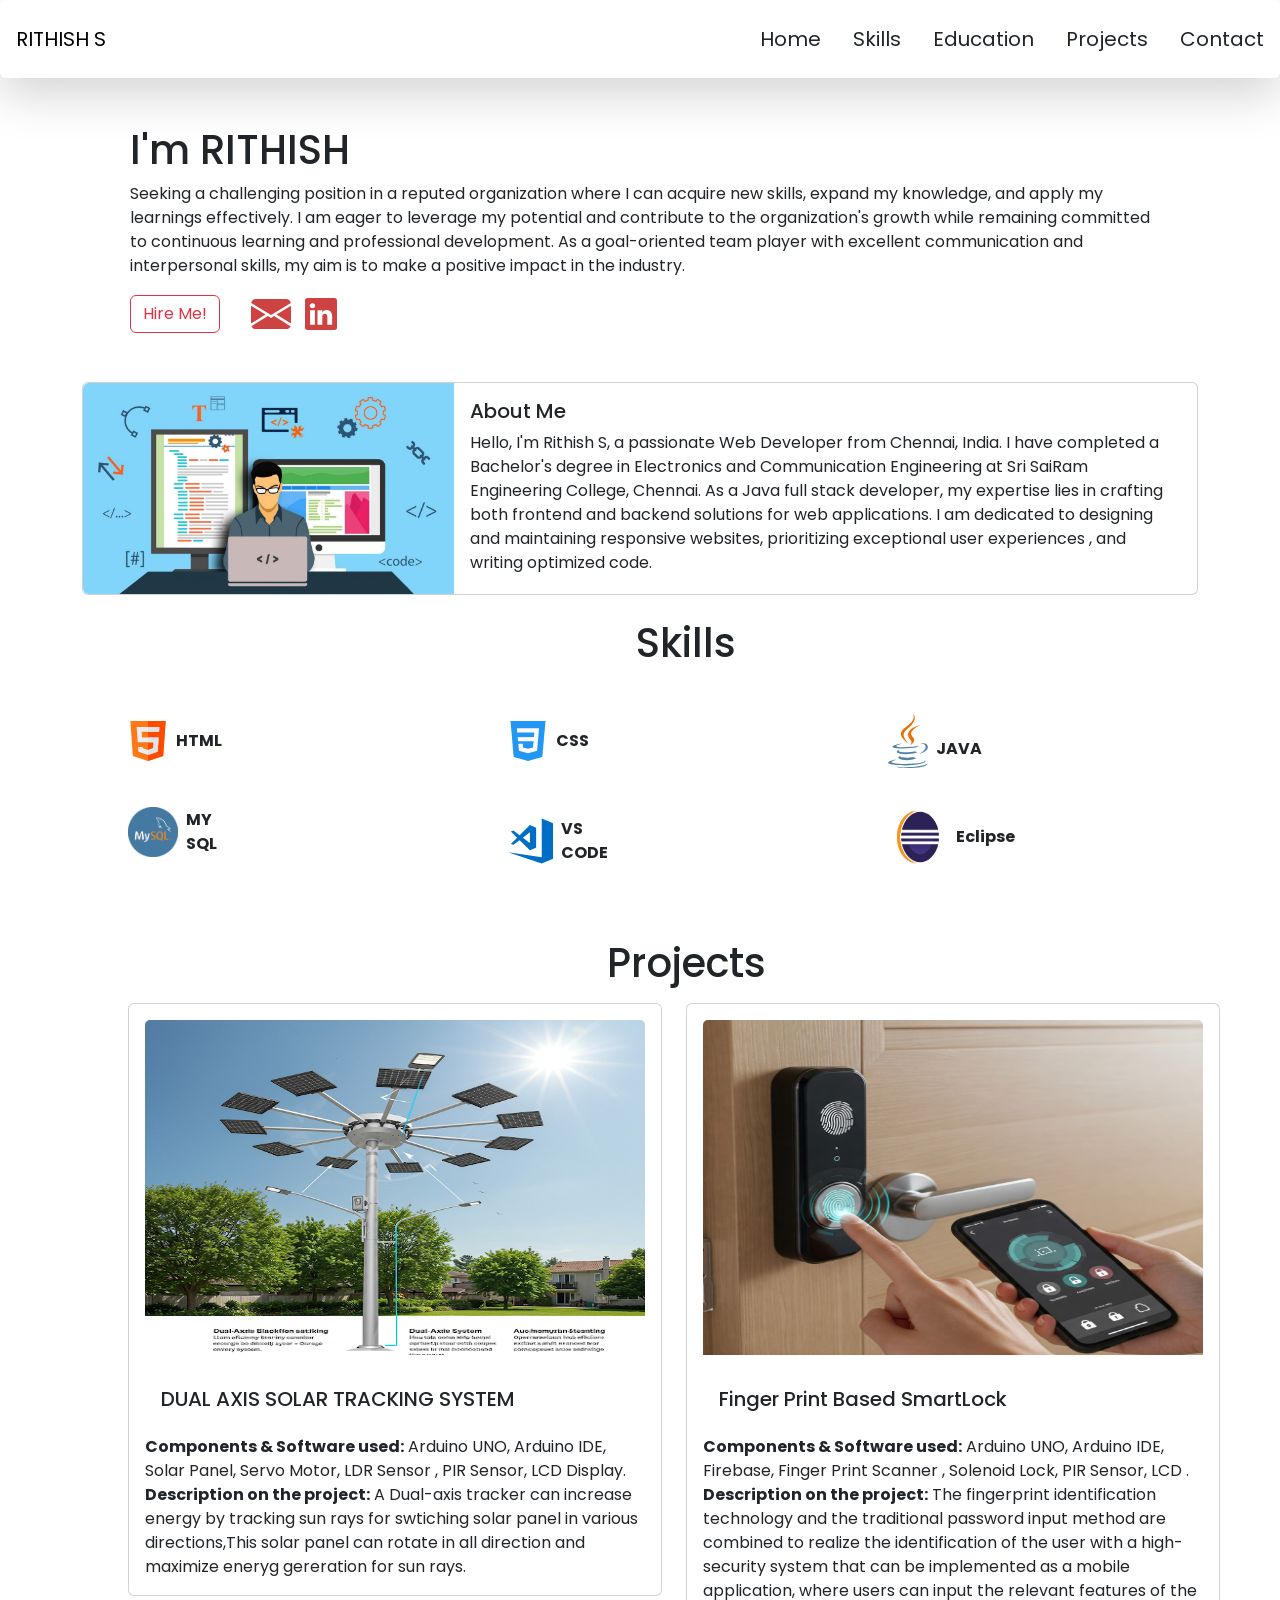
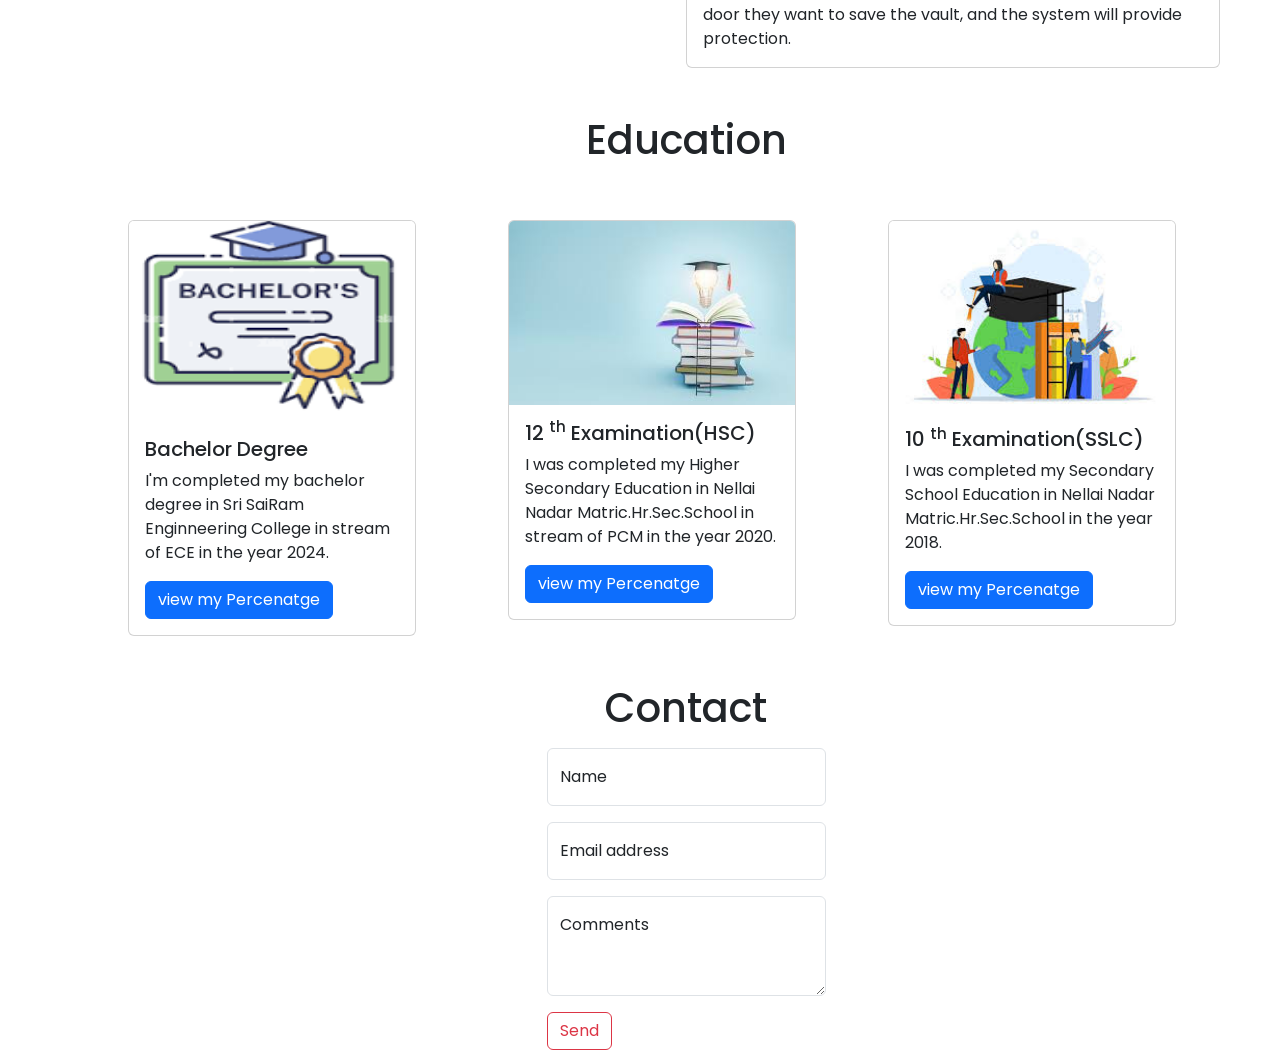
<file: index.html>
<!DOCTYPE html>
<html lang="en">
<head>
    <meta charset="UTF-8">
    <meta name="viewport" content="width=device-width, initial-scale=1.0">
    <title >Portfolio</title>
    <link rel="stylesheet" href="portfolio.css">
    <link href="https://cdn.jsdelivr.net/npm/bootstrap@5.0.2/dist/css/bootstrap.min.css" rel="stylesheet" integrity="sha384-EVSTQN3/azprG1Anm3QDgpJLIm9Nao0Yz1ztcQTwFspd3yD65VohhpuuCOmLASjC" crossorigin="anonymous">
    <link rel="preconnect" href="https://fonts.googleapis.com">
<link rel="preconnect" href="https://fonts.gstatic.com" crossorigin>

<!-- Google Font -->
<link href="https://fonts.googleapis.com/css2?family=Poppins:wght@300;400;700&display=swap" rel="stylesheet">
    
<!-- Bootstrap CSS -->
<link href="https://cdn.jsdelivr.net/npm/bootstrap@5.3.0/dist/css/bootstrap.min.css" rel="stylesheet">
<style>
  body {
      font-family: 'Poppins', sans-serif;
  }
</style>
  
</head>
<body>
    <nav class="navbar navbar-light shadow-lg   bg-body rounded" >
        <a class="navbar-brand p-3" href="#">RITHISH S</a>
    
    <ul class="nav">
           
        <li class="nav-item">
          <a class="nav-link active text-dark fs-5 "  href="#home" >Home</a>
        </li>
        <li class="nav-item">
            <a class="nav-link active text-dark fs-5"  href="#skills">Skills</a>
          </li>
          <li class="nav-item">
            <a class="nav-link active text-dark fs-5" href="#edu">Education</a>
          </li>
          <li class="nav-item">
            <a class="nav-link active text-dark fs-5 " href="#projects">Projects</a>
          </li>
          <li class="nav-item">
            <a class="nav-link active text-dark fs-5 "  href="#contact">Contact</a>
          </li>
    </ul>
</nav>
<div class="container" id="home">
    <div class="row">

        <div class="col text-lg-left m-5">
            <h1>I'm RITHISH</h1>
            <p>
                Seeking a challenging position in a reputed organization where I can acquire new skills, expand my knowledge,
                and apply my learnings effectively. I am eager to leverage my potential and contribute to the organization's
                growth while remaining committed to continuous learning and professional development. As a goal-oriented
                team player with excellent communication and interpersonal skills, my aim is to make a positive impact in the
                industry.
            </p>
       
              
            <!-- <button type="button" class="btn btn-outline-danger"> click it</button>  -->
             <!-- Button trigger modal -->
<button type="button" class="btn btn-outline-danger" data-bs-toggle="modal" data-bs-target="#staticBackdrop">
  Hire Me!
</button>

<!-- Modal -->
<div class="modal fade" id="staticBackdrop" data-bs-backdrop="static" data-bs-keyboard="false" tabindex="-1" aria-labelledby="staticBackdropLabel" aria-hidden="true">
  <div class="modal-dialog">
    <div class="modal-content">
      <div class="modal-header">
        <h5 class="modal-title" id="staticBackdropLabel">Msg!</h5>
        <button type="button" class="btn-close" data-bs-dismiss="modal" aria-label="Close"></button>
      </div>
      <div class="modal-body">
        Thank you! for Visiting My Portfolio.
      </div>
      <div class="modal-footer">
        <button type="button" class="btn btn-secondary" data-bs-dismiss="modal">Close</button>
      </div>
    </div>
  </div>
</div>

            <a href="mailto:rithishsampath@gmail.com">
              <svg xmlns="http://www.w3.org/2000/svg" width="46" height="40" fill="currentColor" class="bi bi-envelope-fill ms-4" viewBox="0 0 16 16" style="color: rgb(207, 66, 66);">
              <path d="M.05 3.555A2 2 0 0 1 2 2h12a2 2 0 0 1 1.95 1.555L8 8.414zM0 4.697v7.104l5.803-3.558zM6.761 8.83l-6.57 4.027A2 2 0 0 0 2 14h12a2 2 0 0 0 1.808-1.144l-6.57-4.027L8 9.586zm3.436-.586L16 11.801V4.697z"/>
              </svg></a>
              <a href="https://www.linkedin.com/in/rithish-s7/" target="_blank">
                <svg xmlns="http://www.w3.org/2000/svg" width="46" height="32" fill="currentColor" class="bi bi-linkedin" style="color: rgb(207, 66, 66);" viewBox="0 0 16 16">
                  <path d="M0 1.146C0 .513.526 0 1.175 0h13.65C15.474 0 16 .513 16 1.146v13.708c0 .633-.526 1.146-1.175 1.146H1.175C.526 16 0 15.487 0 14.854zm4.943 12.248V6.169H2.542v7.225zm-1.2-8.212c.837 0 1.358-.554 1.358-1.248-.015-.709-.52-1.248-1.342-1.248S2.4 3.226 2.4 3.934c0 .694.521 1.248 1.327 1.248zm4.908 8.212V9.359c0-.216.016-.432.08-.586.173-.431.568-.878 1.232-.878.869 0 1.216.662 1.216 1.634v3.865h2.401V9.25c0-2.22-1.184-3.252-2.764-3.252-1.274 0-1.845.7-2.165 1.193v.025h-.016l.016-.025V6.169h-2.4c.03.678 0 7.225 0 7.225z"/>
                </svg>
              </a>
              
        </div>
    </div>
</div>
        <div class="container">
          <div class="card mb-3" style="max-width:auto;">
            <div class="row g-0">
              <div class="col-md-4">
                <img src="assests/devp.jpg" class="img-fluid rounded-start" alt="devp.jpg">
              </div>
              <div class="col-md-8">
                <div class="card-body">
                  <h5 class="card-title">About Me</h5>
                  <p class="card-text">  Hello, I'm Rithish S, a passionate Web Developer from Chennai, India. I have completed a Bachelor's degree in Electronics and Communication Engineering at Sri SaiRam Engineering College, Chennai.

                    As a  Java full stack developer, my expertise lies in crafting both frontend and backend solutions for web applications. I am dedicated to designing and maintaining responsive websites, prioritizing exceptional user experiences , and writing optimized code.</p>
                  
                </div>
              </div>
            </div>
          </div>
        </div>
      
        <div class="container me-4  " id="skills"> 
          <h1 class="text-lg-center m-4">Skills</h1>
          <div class="row">
            <div class="col-4">
            <div class="col-3">
          <div class="d-flex align-items-center">
            <img src="assests/html.svg" width="40" height="100"   alt="icon"   class="me-2">
            <span class="fw-bold">HTML</span>
        </div>
        </div>

        <div class="col-3">
          <div class="d-flex align-items-center">
            <img src="assests/mysql_light.png" width="50" height="50"   alt="icon"   class="me-2 mt-3">
            <span class="fw-bold mt-3">MY SQL</span>
        </div>
        </div>
        
            </div>
            <div class="col-4">
              
  
          <div class="col-3">
            <div class="d-flex align-items-center">
              <img src="assests/css.svg" width="40" height="100"   alt="icon"   class="me-2">
              <span class="fw-bold">CSS</span>
          </div>
          </div>
         
          <div class="col-3">
            <div class="d-flex align-items-center">
              <img src="assests/vscode.svg" width="45" height="100"   alt="icon"   class="me-2">
              <span class="fw-bold">VS CODE</span>
          </div>
          </div>
          
     
        </div>
        <div class="col-4">
         
      <div class="col-3">
        <div class="d-flex align-items-center">
          <img src="assests/java.svg" width="40" height="100"   alt="icon"   class="me-2">
          <span class="fw-bold mt-3">JAVA</span>

      </div>
      </div>
      <div class="col-3">
        <div class="d-flex align-items-center">
          <img src="assests/e2.webp" width="60" height="60"   alt="icon"   class="me-2 mt-3">
          <span class="fw-bold  mt-3 ">Eclipse</span>
          
      </div>
      </div>
        </div>
      <h1 class="text-lg-center mt-5 mb-3 " id="projects"> Projects</h1>
        <div class="row ">
          <div class="col-sm-6">
            <div class="card">
              <div class="card-body">
                <!-- <img class="card-img-top" src="assests/solar4.jpeg" alt="solar.img" width="300" height="335" > -->
                <img class="card-img-top" src="assests/solar2.png" alt="solar.img" width="300" height="335" >
                <h5 class="card-title mt-3 p-3">DUAL AXIS SOLAR TRACKING SYSTEM</h5>
                <p class="card-text"><b>Components & Software used:</b> Arduino UNO, Arduino IDE, Solar Panel, Servo Motor, LDR Sensor , PIR Sensor, LCD Display.
                  <b>Description on the project:</b>
                  A Dual-axis tracker can increase energy by tracking sun rays for swtiching solar panel in various 
                  directions,This solar panel can rotate in all direction and maximize eneryg gereration for sun rays.</p>
                
              </div>
            </div>
          </div>
          <div class="col-sm-6">
            <div class="card">
              <div class="card-body">
                <img class="card-img-top " src="assests/Finger3.jpeg" alt="usc.img" width="300" height="335">
                <h5 class="card-title mt-3 p-3">Finger Print Based SmartLock</h5>
                <p class="card-text"><b>Components & Software used:</b>  Arduino UNO, Arduino IDE, Firebase, Finger Print Scanner , Solenoid Lock, PIR Sensor, LCD .
                  <b>Description on the project:</b>
                  The fingerprint identification technology and the traditional password input method are combined to realize the 
                  identification of the user with a high-security system that can be implemented as a mobile application, where users
                  can input the relevant features of the door they want to save the vault, and the system will provide protection.
                  </p>
                
              </div>
            </div>
          </div>
        </div>
        <h1 class="text-lg-center mt-5" id="edu">Education</h1>
        <div class="container">
          <div class="row">
            <div class="col-sm-4 mb-5 mt-5"> 
        <div class="card" style="width: 18rem;">
          <img src="assests/bachelor.png" class="card-img-top" alt="bt.jpg" height="200">
          <div class="card-body">
            <h5 class="card-title">Bachelor Degree </h5>
            <p class="card-text"> I'm completed my bachelor degree in Sri SaiRam Enginneering College in stream of ECE in the year 2024.</p>
            <!-- Button trigger modal -->
<button type="button" class="btn btn-primary" data-bs-toggle="modal" data-bs-target="#modaltwo">
  view my Percenatge
</button>

<!-- Modal -->
<div class="modal fade" id="modaltwo" data-bs-backdrop="modaltwo" data-bs-keyboard="false" tabindex="-1" aria-labelledby="staticBackdropLabel" aria-hidden="true">
  <div class="modal-dialog">
    <div class="modal-content">
      <div class="modal-header">
        <h5 class="modal-title" id="modaltwo">Percenatge</h5>
        <button type="button" class="btn-close" data-bs-dismiss="modal" aria-label="Close"></button>
      </div>
      <div class="modal-body">
        I have achieved 80% in UG.
      </div>
      <div class="modal-footer">
        <button type="button" class="btn btn-secondary" data-bs-dismiss="modal">Close</button>
        <button type="button" class="btn btn-primary">Understood</button>
      </div>
    </div>
  </div>
</div>
          </div>
        </div>
            </div>
            <div class="col-sm-4 mb-5 mt-5">  
        <div class="card " style="width: 18rem;">
          <img src="assests/b1.jpg" class="card-img-top" alt="b1.jpg">
          <div class="card-body">
            <h5 class="card-title">12 <sup>th</sup> Examination(HSC) </h5>
            <p class="card-text"> I was completed my Higher Secondary Education in Nellai Nadar Matric.Hr.Sec.School in stream of PCM in the year 2020.</p>
            <button type="button" class="btn btn-primary" data-bs-toggle="modal" data-bs-target="#modalthree">
              view my Percenatge
            </button>
            
            <!-- Modal -->
            <div class="modal fade" id="modalthree" data-bs-backdrop="modalthree" data-bs-keyboard="false" tabindex="-1" aria-labelledby="staticBackdropLabel" aria-hidden="true">
              <div class="modal-dialog">
                <div class="modal-content">
                  <div class="modal-header">
                    <h5 class="modal-title" id="modalthree">Percenatge</h5>
                    <button type="button" class="btn-close" data-bs-dismiss="modal" aria-label="Close"></button>
                  </div>
                  <div class="modal-body">
                    I have achieved 70% in HSC.
                  </div>
                  <div class="modal-footer">
                    <button type="button" class="btn btn-secondary" data-bs-dismiss="modal">Close</button>
                    <button type="button" class="btn btn-primary">Understood</button>
                  </div>
                </div>
              </div>
            </div>
          </div>
        </div>
            </div>
            <div class="col-sm-4 mb-5 mt-5">
        <div class="card" style="width: 18rem;">
          <img src="assests/b2.jpg" class="card-img-top" alt="b2.jpg">
          <div class="card-body">
            <h5 class="card-title">10 <sup>th</sup> Examination(SSLC) </h5>
            <p class="card-text"> I was completed my Secondary School Education in Nellai Nadar Matric.Hr.Sec.School in the year 2018.</p>
            <button type="button" class="btn btn-primary" data-bs-toggle="modal" data-bs-target="#modalfour">
              view my Percenatge
            </button>
            
            <!-- Modal -->
            <div class="modal fade" id="modalfour" data-bs-backdrop="modalfour" data-bs-keyboard="false" tabindex="-1" aria-labelledby="staticBackdropLabel" aria-hidden="true">
              <div class="modal-dialog">
                <div class="modal-content">
                  <div class="modal-header">
                    <h5 class="modal-title" id="modalfour">Percenatge</h5>
                    <button type="button" class="btn-close" data-bs-dismiss="modal" aria-label="Close"></button>
                  </div>
                  <div class="modal-body">
                    I have achieved 70% in UG.
                  </div>
                  <div class="modal-footer">
                    <button type="button" class="btn btn-secondary" data-bs-dismiss="modal">Close</button>
                    <button type="button" class="btn btn-primary">Understood</button>
                  </div>
                </div>
              </div>
            </div>
          </div>
        </div>
      </div>
    </div>
</div>
    <h1 class="text-lg-center mb-3 " id="contact">Contact</h1>
      <div class="container">
        <div class="row">
          <div class="col-12">
        <div class="d-flex justify-content-center align-items-center ">
          <div class="w-25"> <!-- Adjust width using Bootstrap width utility -->
            <div class="form-floating mb-3 col-12">
              <input type="text" class="form-control" id="floatingtext" placeholder="Name">
              <label for="floatingname">Name</label>
            </div>
              <div class="form-floating mb-3">
                  <input type="email" class="form-control" id="floatingInput" placeholder="name@example.com">
                  <label for="floatingInput">Email address</label>
              </div>
             
                <div class="form-floating mb-3">
                  <textarea class="form-control" placeholder="Leave a comment here" id="floatingTextarea2" style="height: 100px"></textarea>
                  <label for="floatingTextarea2">Comments</label>
                </div>
                <button type="button" class="btn btn-outline-danger  "  data-bs-toggle="modal" data-bs-target="#modalfive" >
                  Send
                </button>
                
                <!-- Modal -->
                <div class="modal fade" id="modalfive" data-bs-backdrop="static" data-bs-keyboard="false" tabindex="-1" aria-labelledby="staticBackdropLabel" aria-hidden="true">
                  <div class="modal-dialog">
                    <div class="modal-content">
                      <div class="modal-header">
                        <h5 class="modal-title" id="modalfive">Msg!</h5>
                        <button type="button" class="btn-close" data-bs-dismiss="modal" aria-label="Close"></button>
                      </div>
                      <div class="modal-body">
                       Msg has sented.
                       Always Welcome!.
                      </div>
                      <div class="modal-footer">
                        <button type="button" class="btn btn-secondary" data-bs-dismiss="modal">Close</button>
                      </div>
                    </div>
                  </div>
                </div>
                
          </div>
        </div>
        
      </div>
      </div>
     
    </div>
    <script src="https://cdn.jsdelivr.net/npm/bootstrap@5.0.2/dist/js/bootstrap.bundle.min.js" integrity="sha384-MrcW6ZMFYlzcLA8Nl+NtUVF0sA7MsXsP1UyJoMp4YLEuNSfAP+JcXn/tWtIaxVXM" crossorigin="anonymous"></script> 
</body>
<!-- <script src="https://kit.fontawesome.com/0a66438222.js" crossorigin="anonymous"></script> -->

</html>
</file>
<file: portfolio.css>
.col>i{
    position: absolute;
    left: 200px;
 }
</file>
